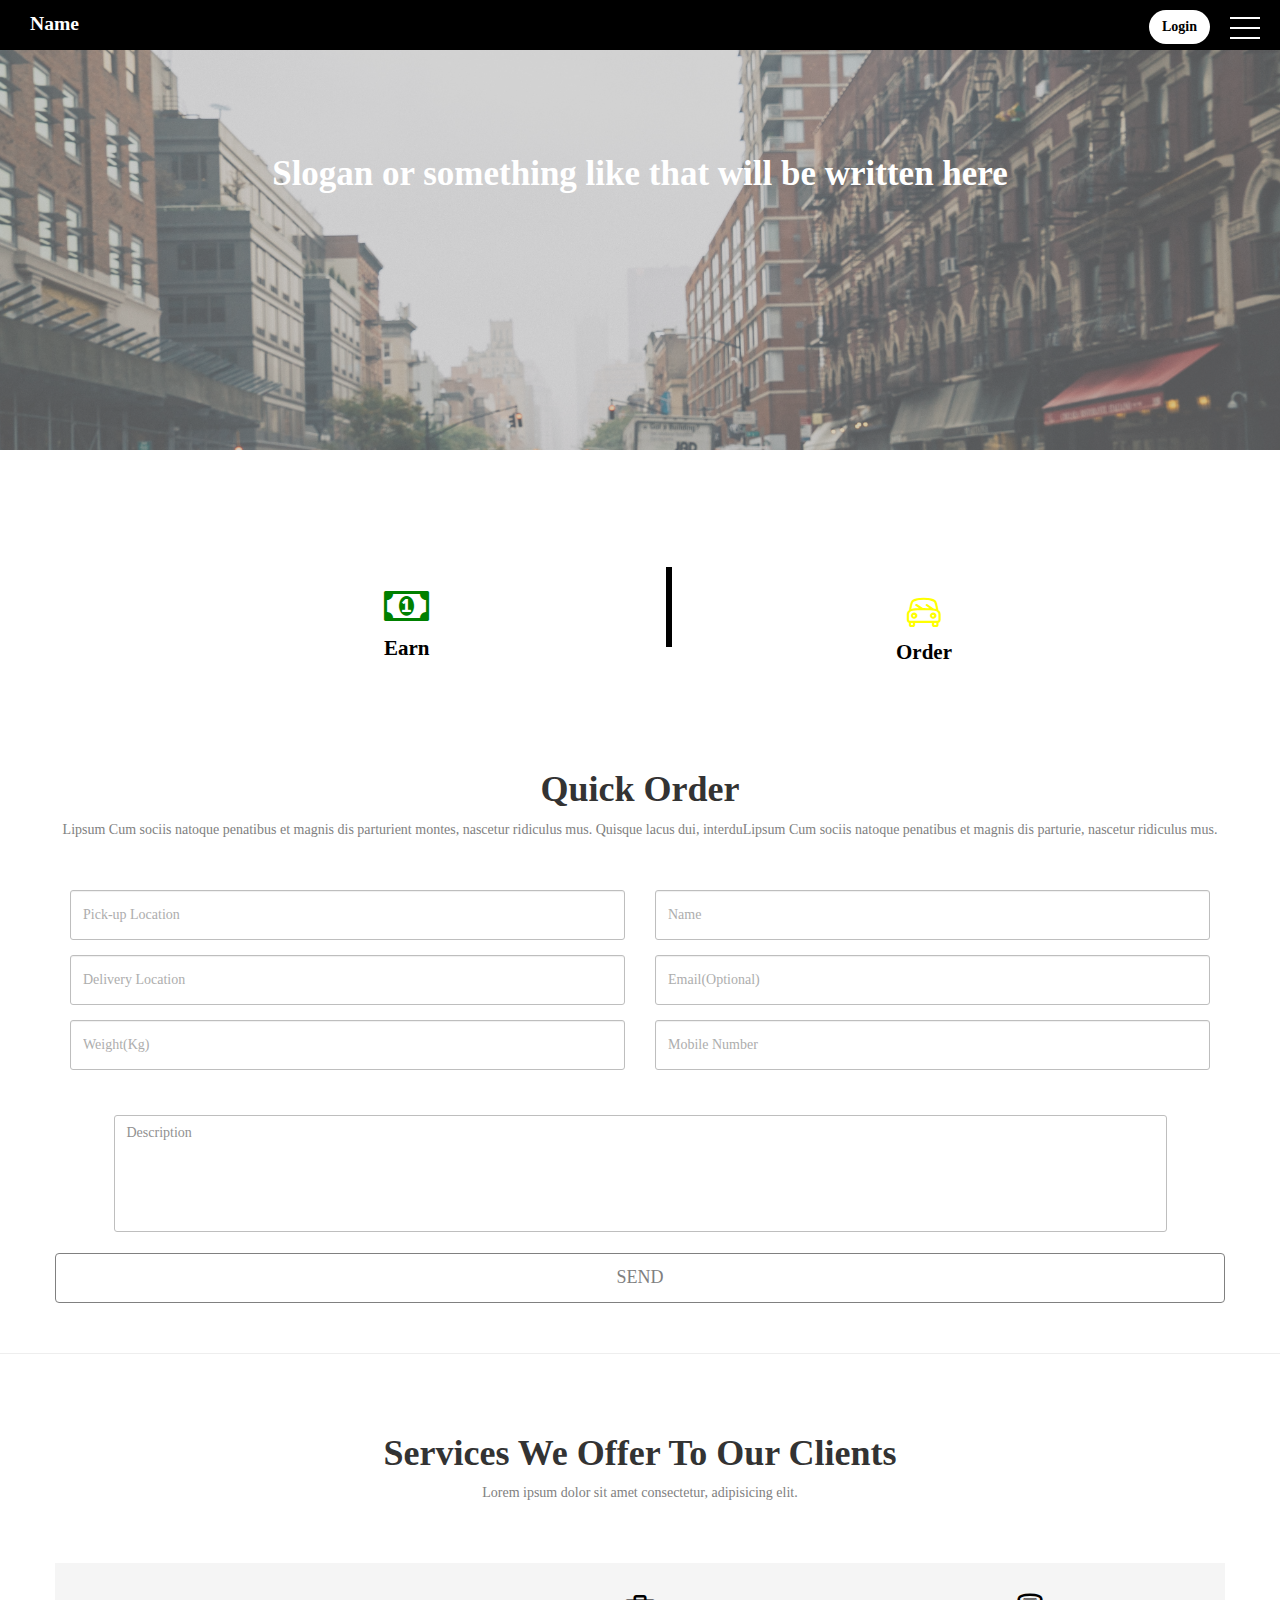
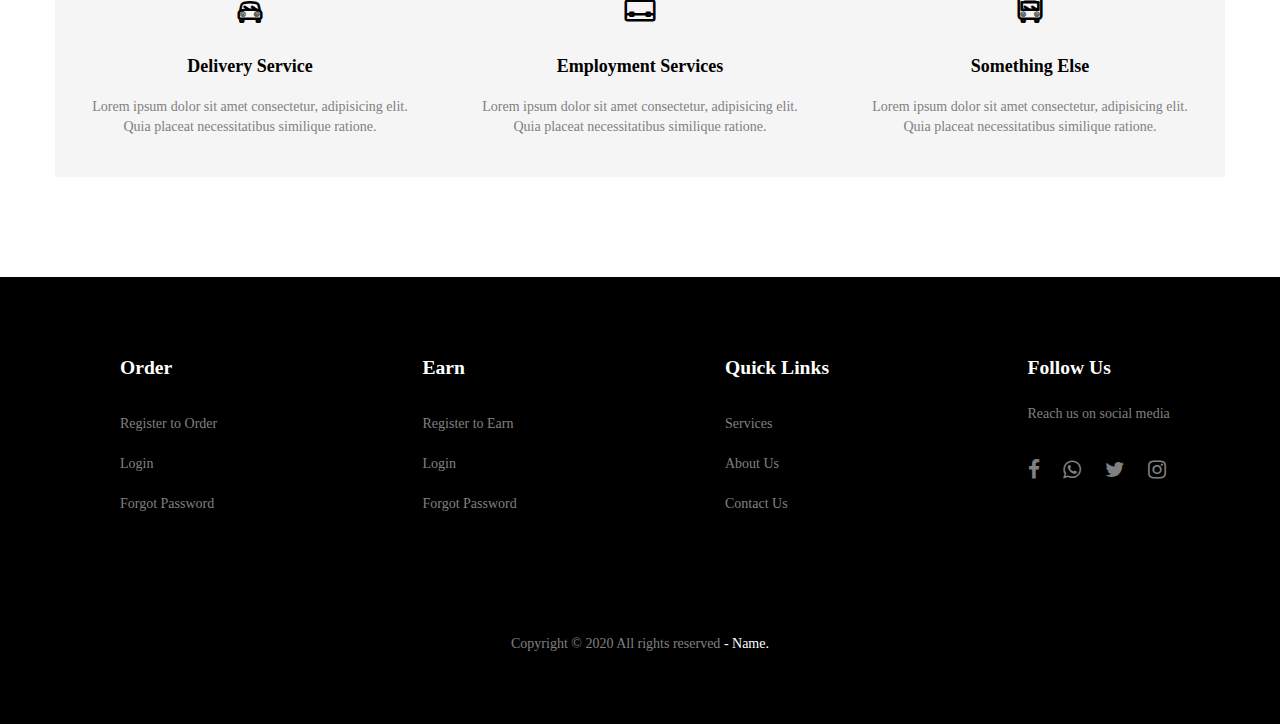
<file: index.html>
<!DOCTYPE html>
<html>
<head>

    <title></title>
        
    <meta charset="utf-8">
    
    <meta name="description" content="">
    
    <meta name="keywords" content="">
    
    <meta name="viewport" content="width=device-width, initial-scale=1">
    
    <!-- favicon -->
    <link rel="icon" type="image/png" href=>
    
    <!--Style CSS -->
    <link rel="stylesheet" type="text/css" href="css/bootstrap.min.css">
    
    <!-- Fontawesome  -->
    <link rel="stylesheet" href="css/font-awesome.min.css">

    <!-- LinearIcons --> 
    <link rel="stylesheet" href="css/linearicons.css">
    
    <!-- Animate CSS -->
    <link rel="stylesheet" type="text/css" href="css/animate.css">
    
    <!-- Style CSS -->
    <link rel="stylesheet" type="text/css" href="style.css">
    
    <!-- BX slider CSS -->
    <link rel="stylesheet" type="text/css" href="css/jquery.bxslider.css">
    
    <!-- responsive css -->
    <link rel="stylesheet" type="text/css" href="css/responsive.css">

</head>
<body>

    <header class="top" id="top">
        <div class="top-overlay">
            <div class=" header-top">
                <label>
                    <a href="#" id="name"><strong>Name</strong></a>
                    <a href="loginselect.html" class="btn mybtn"><strong>Login</strong></a>
                    <input type='checkbox'>
                    <span class='menu'> <span class='hamburger'></span> </span>
                    <ul>
                    <li> <a href='#services'>Services</a> </li>
                    <li> <a href='about.html'>About</a> </li>
                    <li> <a href='contact.html'>Contact</a> </li>
                    <li> <a href='earnreg.html'>Register To Earn</a> </li>
                    <li> <a href='orderreg.html'>Register For Delivery</a> </li>
                    </ul>
                </label>
            </div>
            <div class="body">
                <h3>Slogan or something like that will be written here</h3>
                <div class="eando">
                    <div class="earn">
                        <a href="earnlog.html" class="icon"><i class="fa fa-money" arial-hidden="true"></i></a>
                        <h6><strong>Earn</strong></h6>
                    </div>
                    <div class="vertical"></div>
                    <div class="order">
                        <a href="orderlog.html" class="icon"><i class="lnr lnr-car" arial-hidden="true"></i></a>
                        <h6><strong>Order</strong></h6>
                    </div>
                </div>
            </div>
        </div>
    </header>

    <section class="section-title" id="quick-order-top">
        <h1>Quick Order</h1>
        <p>
            Lipsum Cum sociis natoque penatibus et magnis dis parturient montes, nascetur ridiculus mus.
            Quisque lacus dui, interduLipsum Cum sociis natoque penatibus et magnis dis parturie, nascetur ridiculus mus.
        </p>
        <div class="quick-order-form quick-order wow bounceIn">
            <div class="container">
                <form role="form">
                    <div class="row">
                        <div class="col-md-6">
                            <input type="location" class="form-control" id="pickup-location" placeholder="Pick-up Location">
                            <input type="location" class="form-control" id="delivery-location" placeholder="Delivery Location">
                            <input type="number" class="form-control" id="weight" placeholder="Weight(Kg)">
                        </div> 
                        <div class="col-md-6">
                            <input type="name" class="form-control" id="full-name" placeholder="Name">
                            <input type="email" class="form-control" id="email" placeholder="Email(Optional)">
                            <input type="text" class="form-control" id="mobile-number" placeholder="Mobile Number">
                        </div>
                    </div>
                    <div class="row">
                        <textarea class="description" id="message" rows="25" cols="10" placeholder="Description"></textarea>   
                        <a href="#"><button type="button" class="btn btn-default submit-btn form_submit">SEND</button></button></a>
                    </div>
                </form>
            </div>
        </div>
    </section>

    <hr>

    <section class="our-services" id="services">
        <div class="container">
            <div class="row section-title">
                <h1>Services We Offer To Our Clients</h1>
                <p>Lorem ipsum dolor sit amet consectetur, adipisicing elit.</p>
            </div>

            <div class="row">
                <div class="col-lg-4 a-service">
                    <span class="lnr lnr-car"></span>
                    <a href="order.html"><h4>Delivery Service</h4></a>
                    <p>
                        Lorem ipsum dolor sit amet consectetur, adipisicing elit. Quia placeat necessitatibus similique ratione.
                    </p>
                </div>
                <div class="col-lg-4 a-service">
                    <span class="lnr lnr-briefcase"></span>
                    <a href="earn.html"><h4>Employment Services</h4></a>
                    <p>
                        Lorem ipsum dolor sit amet consectetur, adipisicing elit. Quia placeat necessitatibus similique ratione.
                    </p>
                </div>
                <div class="col-lg-4 a-service">
                    <span class="lnr lnr-bus"></span>
                    <a href="#"><h4>Something Else</h4></a>
                    <p>
                        Lorem ipsum dolor sit amet consectetur, adipisicing elit. Quia placeat necessitatibus similique ratione.
                    </p>
                </div>												
            </div>

        </div>	
    </section>

    <footer>

        <div class="container">

            <div class="contents">
                <div class="a-content">
                    <h5>Order</h5>
                    <ul>
                        <li><a href="orderreg.html">Register to Order</a></li>
                        <li><a href="orderlog.html">Login</a></li>
                        <li><a href="#">Forgot Password</a></li>
                    </ul>
                </div>
                <div class="a-content">
                    <h5>Earn</h5>
                    <ul>
                        <li><a href="earnreg.html">Register to Earn</a></li>
                        <li><a href="earnlog.html">Login</a></li>
                        <li><a href="#">Forgot Password</a></li>
                    </ul>
                </div>
                <div class="a-content">
                    <h5 id="ql">Quick Links</h5>
                    <ul>
                        <li><a href="#services">Services</a></li>
                        <li><a href="about.html">About Us</a></li>
                        <li><a href="contact.html">Contact Us</a></li>
                    </ul>
                </div>
                <div class="a-content">
                    <h5>Follow Us</h5>
                    <p>Reach us on social media</p>
                    <ul class="social-icons">
                        <a href="#"><i class="fa fa-facebook"></i></a>
                        <a href="#"><i class="fa fa-whatsapp"></i></a>
                        <a href="#"><i class="fa fa-twitter"></i></a>
                        <a href="#"><i class="fa fa-instagram"></i></a>
                    </ul>
                </div>
            </div>

            <div id="copyright">
                <p>Copyright &copy; 2020 All rights reserved <a href="#top"> - Name.</a></p>
            </div>
            
        </div>

    </footer>




	 <!-- Bootstrap JavaScript -->
     <script src="js/jquery.js"></script>
     <script src="js/bootstrap.min.js"></script>
        
     <!-- Bx Slider JS -->
     <script src="js/jquery.bxslider.min.js"></script>
        
     <!-- Add JS counter lib -->
     <script src="js/jquery.waypoints.min.js"></script>
     <script src="js/jquery.counterup.min.js"></script>
        
     <!-- Add wow js lib -->
     <script src="js/wow.min.js"></script>
      
     <!-- Custom Js -->
     <script src="js/custom.js"></script>
</body>
</html>
</file>
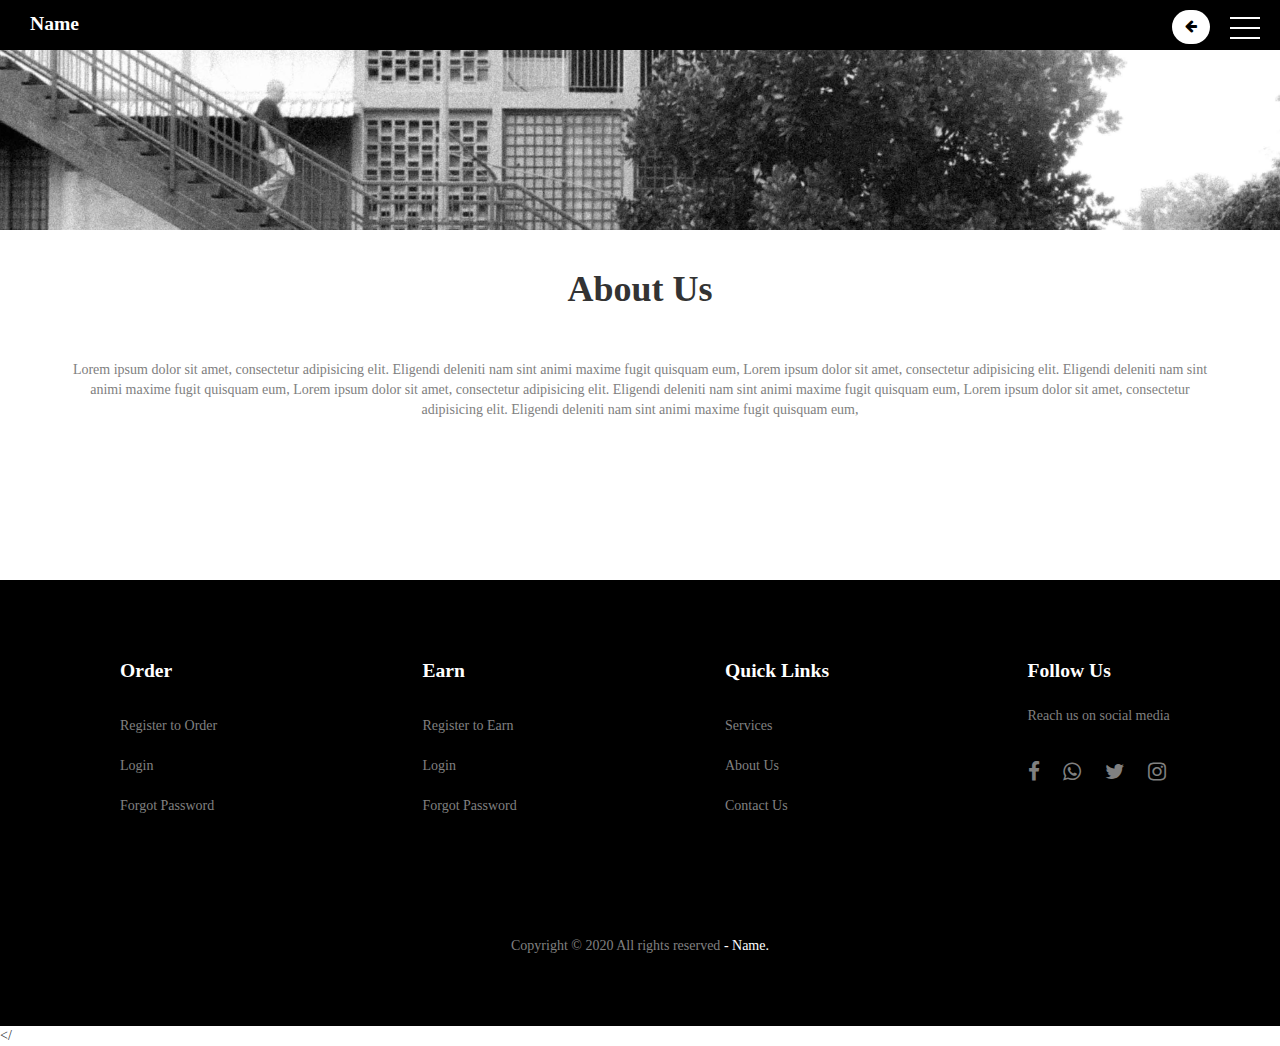
<file: about.html>
<!DOCTYPE html>
<html>
<head>

    <title></title>
        
    <meta charset="utf-8">
    
    <meta name="description" content="">
    
    <meta name="keywords" content="">
    
    <meta name="viewport" content="width=device-width, initial-scale=1">
    
    <!-- favicon -->
    <link rel="icon" type="image/png" href=>
    
    <!--Style CSS -->
    <link rel="stylesheet" type="text/css" href="css/bootstrap.min.css">
    
    <!-- Fontawesome  -->
    <link rel="stylesheet" href="css/font-awesome.min.css">

    <!-- LinearIcons --> 
    <link rel="stylesheet" href="css/linearicons.css">
    
    <!-- Animate CSS -->
    <link rel="stylesheet" type="text/css" href="css/animate.css">
    
    <!-- Style CSS -->
    <link rel="stylesheet" type="text/css" href="style.css">
    
    <!-- BX slider CSS -->
    <link rel="stylesheet" type="text/css" href="css/jquery.bxslider.css">
    
    <!-- responsive css -->
    <link rel="stylesheet" type="text/css" href="css/responsive.css">

</head>
<body>

    
    <div class=" header-top" id="top">
        <label>
            <a href="#" id="name"><strong>Name</strong></a>
            <a href="index.html" class="btn mybtn wow fadeInLeft"><i class="fa fa-arrow-left"></i></a>
            <input type='checkbox'>
            <span class='menu'> <span class='hamburger'></span> </span>
            <ul>
            <li> <a href='index.html'>Home</a> </li>
            <li> <a href='about.html'>About</a> </li>
            <li> <a href='contact.html'>Contact</a> </li>
            <li> <a href='earnreg.html'>Register To Earn</a> </li>
            <li> <a href='orderreg.html'>Register For Delivery</a> </li>
            </ul>
        </label>
    </div>

    <section class="top-layer2">
        <div>
            
        </div>
    </section>

    <section>
        <div class="container">
            <div class="row section-title2">
                <h1>About Us</h1>
                <p>
                    Lorem ipsum dolor sit amet, consectetur adipisicing elit. Eligendi deleniti nam sint animi maxime fugit quisquam eum,
                    Lorem ipsum dolor sit amet, consectetur adipisicing elit. Eligendi deleniti nam sint animi maxime fugit quisquam eum,
                    Lorem ipsum dolor sit amet, consectetur adipisicing elit. Eligendi deleniti nam sint animi maxime fugit quisquam eum,
                    Lorem ipsum dolor sit amet, consectetur adipisicing elit. Eligendi deleniti nam sint animi maxime fugit quisquam eum,
                </p>
            </div>
        </div>
    </section>

    <footer>

        <div class="container">

            <div class="contents">
                <div class="a-content">
                    <h5>Order</h5>
                    <ul>
                        <li><a href="orderreg">Register to Order</a></li>
                        <li><a href="orderlog.html">Login</a></li>
                        <li><a href="#">Forgot Password</a></li>
                    </ul>
                </div>
                <div class="a-content">
                    <h5>Earn</h5>
                    <ul>
                        <li><a href="earnreg">Register to Earn</a></li>
                        <li><a href="earnlog">Login</a></li>
                        <li><a href="#">Forgot Password</a></li>
                    </ul>
                </div>
                <div class="a-content">
                    <h5 id="ql">Quick Links</h5>
                    <ul>
                        <li><a href="index.html">Services</a></li>
                        <li><a href="about.html">About Us</a></li>
                        <li><a href="contact.html">Contact Us</a></li>
                    </ul>
                </div>
                <div class="a-content">
                    <h5>Follow Us</h5>
                    <p>Reach us on social media</p>
                    <ul class="social-icons">
                        <a href="#"><i class="fa fa-facebook"></i></a>
                        <a href="#"><i class="fa fa-whatsapp"></i></a>
                        <a href="#"><i class="fa fa-twitter"></i></a>
                        <a href="#"><i class="fa fa-instagram"></i></a>
                    </ul>
                </div>
            </div>

            <div id="copyright">
                <p>Copyright &copy; 2020 All rights reserved <a href="#top"> - Name.</a></p>
            </div>
            
        </div>

    </footer>

            

	 <!-- Bootstrap JavaScript -->
     <script src="js/jquery.js"></script>
     <script src="js/bootstrap.min.js"></script>
        
     <!-- Bx Slider JS -->
     <script src="js/jquery.bxslider.min.js"></script>
        
     <!-- Add JS counter lib -->
     <script src="js/jquery.waypoints.min.js"></script>
     <script src="js/jquery.counterup.min.js"></script>
        
     <!-- Add wow js lib -->
     <script src="js/wow.min.js"></script>
      
     <!-- Custom Js -->
     <script src="js/custom.js"></script>
</body>
</
</file>
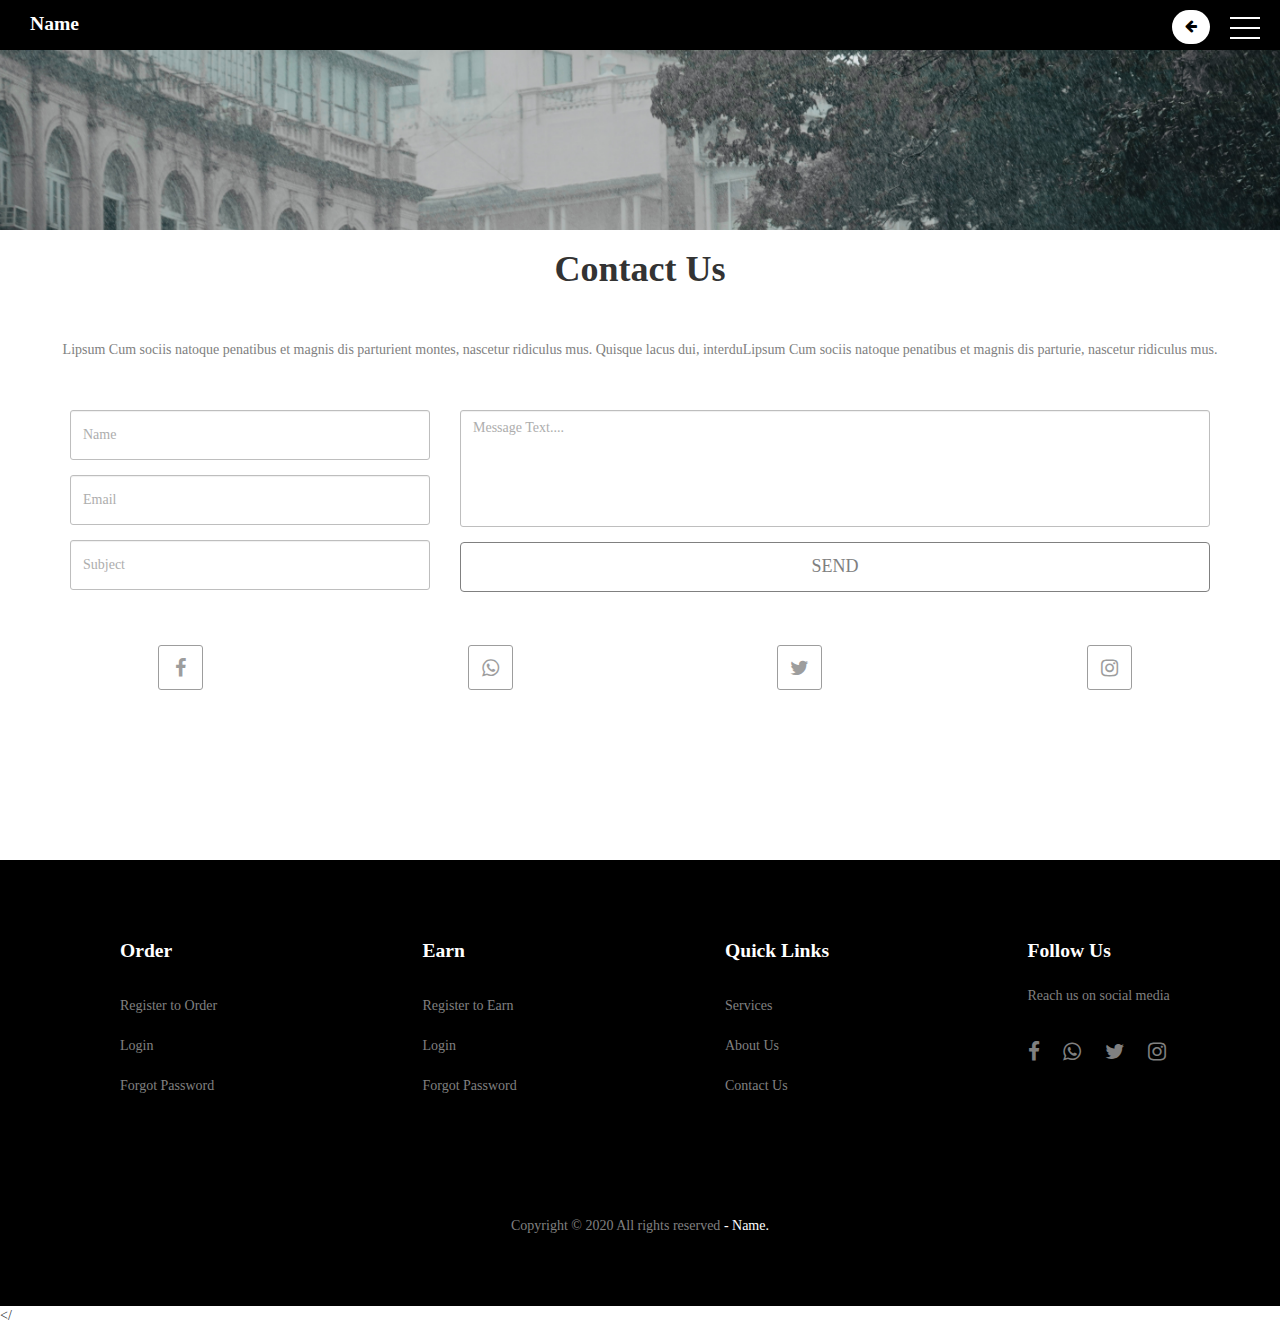
<file: contact.html>
<!DOCTYPE html>
<html>
<head>

    <title></title>
        
    <meta charset="utf-8">
    
    <meta name="description" content="">
    
    <meta name="keywords" content="">
    
    <meta name="viewport" content="width=device-width, initial-scale=1">
    
    <!-- favicon -->
    <link rel="icon" type="image/png" href=>
    
    <!--Style CSS -->
    <link rel="stylesheet" type="text/css" href="css/bootstrap.min.css">
    
    <!-- Fontawesome  -->
    <link rel="stylesheet" href="css/font-awesome.min.css">

    <!-- LinearIcons --> 
    <link rel="stylesheet" href="css/linearicons.css">
    
    <!-- Animate CSS -->
    <link rel="stylesheet" type="text/css" href="css/animate.css">
    
    <!-- Style CSS -->
    <link rel="stylesheet" type="text/css" href="style.css">
    
    <!-- BX slider CSS -->
    <link rel="stylesheet" type="text/css" href="css/jquery.bxslider.css">
    
    <!-- responsive css -->
    <link rel="stylesheet" type="text/css" href="css/responsive.css">

</head>
<body>

    <div class=" header-top" id="top">
        <label>
            <a href="#" id="name"><strong>Name</strong></a>
            <a href="index.html" class="btn mybtn wow fadeInLeft"><i class="fa fa-arrow-left"></i></a>
            <input type='checkbox'>
            <span class='menu'> <span class='hamburger'></span> </span>
            <ul>
            <li> <a href='index.html'>Home</a> </li>
            <li> <a href='about.html'>About</a> </li>
            <li> <a href='contact.html'>Contact</a> </li>
            <li> <a href='earnreg.html'>Register To Earn</a> </li>
            <li> <a href='orderreg.html'>Register For Delivery</a> </li>
            </ul>
        </label>
    </div>

    <section class="top-layer1">
        <div>

        </div>
    </section>

    <div class="section-title2" id="contact">
        <h1>Contact Us</h1>
        <p>
            Lipsum Cum sociis natoque penatibus et magnis dis parturient montes, nascetur ridiculus mus.
            Quisque lacus dui, interduLipsum Cum sociis natoque penatibus et magnis dis parturie, nascetur ridiculus mus.
        </p>
        <div class="contact-us-form contact-us wow bounceIn">
            <div class="container">
                <form role="form">
                    <div class="row">
                        <div class="col-md-4">
                            <input type="text" class="form-control" id="fullname" placeholder="Name">
                            <input type="email" class="form-control" id="email" placeholder="Email">
                            <input type="text" class="form-control" id="subject" placeholder="Subject">
                        </div> 
                        <div class="col-md-8">
                            <textarea class="form-control" id="message" rows="25" cols="10" placeholder="Message Text...."></textarea>   
                            <a href="#"><button type="button" class="btn btn-default submit-btn form_submit">SEND</button></a>
                        </div>
                    </div>
                </form>
            </div>
        </div>

        <div class="container">
            <div class="row">
                <div class="col-md-12 wow bounceInLeft">
                    <div class="contact-icons">
                        <div>
                            <ul>
                                <li><a href="#"><i class="fa fa-facebook"></i></a></li>
                            </ul>
                        </div>
                        <div>
                            <ul>
                                <li><a href="#"><i class="fa fa-whatsapp"></i></a></li>
                            </ul>
                        </div>
                        <div>
                            <ul>
                                <li><a href="#"><i class="fa fa-twitter"></i></a></li>
                            </ul>
                        </div>
                        <div>
                            <ul>
                                <li><a href="#"><i class="fa fa-instagram"></i></a></li>
                            </ul>
                        </div>
                    </div>
                </div>
            </div><!--row-->
        </div><!--Container-->
    </div><!--Contact-->

    <footer>

        <div class="container">

            <div class="contents">
                <div class="a-content">
                    <h5>Order</h5>
                    <ul>
                        <li><a href="orderreg">Register to Order</a></li>
                        <li><a href="orderlog.html">Login</a></li>
                        <li><a href="#">Forgot Password</a></li>
                    </ul>
                </div>
                <div class="a-content">
                    <h5>Earn</h5>
                    <ul>
                        <li><a href="earnreg">Register to Earn</a></li>
                        <li><a href="earnlog">Login</a></li>
                        <li><a href="#">Forgot Password</a></li>
                    </ul>
                </div>
                <div class="a-content">
                    <h5 id="ql">Quick Links</h5>
                    <ul>
                        <li><a href="index.html">Services</a></li>
                        <li><a href="about.html">About Us</a></li>
                        <li><a href="contact.html">Contact Us</a></li>
                    </ul>
                </div>
                <div class="a-content">
                    <h5>Follow Us</h5>
                    <p>Reach us on social media</p>
                    <ul class="social-icons">
                        <a href="#"><i class="fa fa-facebook"></i></a>
                        <a href="#"><i class="fa fa-whatsapp"></i></a>
                        <a href="#"><i class="fa fa-twitter"></i></a>
                        <a href="#"><i class="fa fa-instagram"></i></a>
                    </ul>
                </div>
            </div>

            <div id="copyright">
                <p>Copyright &copy; 2020 All rights reserved <a href="#top"> - Name.</a></p>
            </div>
            
        </div>

    </footer>

            

	 <!-- Bootstrap JavaScript -->
     <script src="js/jquery.js"></script>
     <script src="js/bootstrap.min.js"></script>
        
     <!-- Bx Slider JS -->
     <script src="js/jquery.bxslider.min.js"></script>
        
     <!-- Add JS counter lib -->
     <script src="js/jquery.waypoints.min.js"></script>
     <script src="js/jquery.counterup.min.js"></script>
        
     <!-- Add wow js lib -->
     <script src="js/wow.min.js"></script>
      
     <!-- Custom Js -->
     <script src="js/custom.js"></script>
</body>
</
</file>
<file: css/linearicons.css>
@font-face {
	font-family: 'Linearicons-Free';
	src:url('../fonts/Linearicons-Free.eot?w118d');
	src:url('../fonts/Linearicons-Free.eot?#iefixw118d') format('embedded-opentype'),
		url('../fonts/Linearicons-Free.woff2?w118d') format('woff2'),
		url('../fonts/Linearicons-Free.woff?w118d') format('woff'),
		url('../fonts/Linearicons-Free.ttf?w118d') format('truetype'),
		url('../fonts/Linearicons-Free.svg?w118d#Linearicons-Free') format('svg');
	font-weight: normal;
	font-style: normal;
}

.lnr {
	font-family: 'Linearicons-Free';
	speak: none;
	font-style: normal;
	font-weight: normal;
	font-variant: normal;
	text-transform: none;
	line-height: 1;

	/* Better Font Rendering =========== */
	-webkit-font-smoothing: antialiased;
	-moz-osx-font-smoothing: grayscale;
}

.lnr-home:before {
	content: "\e800";
}
.lnr-apartment:before {
	content: "\e801";
}
.lnr-pencil:before {
	content: "\e802";
}
.lnr-magic-wand:before {
	content: "\e803";
}
.lnr-drop:before {
	content: "\e804";
}
.lnr-lighter:before {
	content: "\e805";
}
.lnr-poop:before {
	content: "\e806";
}
.lnr-sun:before {
	content: "\e807";
}
.lnr-moon:before {
	content: "\e808";
}
.lnr-cloud:before {
	content: "\e809";
}
.lnr-cloud-upload:before {
	content: "\e80a";
}
.lnr-cloud-download:before {
	content: "\e80b";
}
.lnr-cloud-sync:before {
	content: "\e80c";
}
.lnr-cloud-check:before {
	content: "\e80d";
}
.lnr-database:before {
	content: "\e80e";
}
.lnr-lock:before {
	content: "\e80f";
}
.lnr-cog:before {
	content: "\e810";
}
.lnr-trash:before {
	content: "\e811";
}
.lnr-dice:before {
	content: "\e812";
}
.lnr-heart:before {
	content: "\e813";
}
.lnr-star:before {
	content: "\e814";
}
.lnr-star-half:before {
	content: "\e815";
}
.lnr-star-empty:before {
	content: "\e816";
}
.lnr-flag:before {
	content: "\e817";
}
.lnr-envelope:before {
	content: "\e818";
}
.lnr-paperclip:before {
	content: "\e819";
}
.lnr-inbox:before {
	content: "\e81a";
}
.lnr-eye:before {
	content: "\e81b";
}
.lnr-printer:before {
	content: "\e81c";
}
.lnr-file-empty:before {
	content: "\e81d";
}
.lnr-file-add:before {
	content: "\e81e";
}
.lnr-enter:before {
	content: "\e81f";
}
.lnr-exit:before {
	content: "\e820";
}
.lnr-graduation-hat:before {
	content: "\e821";
}
.lnr-license:before {
	content: "\e822";
}
.lnr-music-note:before {
	content: "\e823";
}
.lnr-film-play:before {
	content: "\e824";
}
.lnr-camera-video:before {
	content: "\e825";
}
.lnr-camera:before {
	content: "\e826";
}
.lnr-picture:before {
	content: "\e827";
}
.lnr-book:before {
	content: "\e828";
}
.lnr-bookmark:before {
	content: "\e829";
}
.lnr-user:before {
	content: "\e82a";
}
.lnr-users:before {
	content: "\e82b";
}
.lnr-shirt:before {
	content: "\e82c";
}
.lnr-store:before {
	content: "\e82d";
}
.lnr-cart:before {
	content: "\e82e";
}
.lnr-tag:before {
	content: "\e82f";
}
.lnr-phone-handset:before {
	content: "\e830";
}
.lnr-phone:before {
	content: "\e831";
}
.lnr-pushpin:before {
	content: "\e832";
}
.lnr-map-marker:before {
	content: "\e833";
}
.lnr-map:before {
	content: "\e834";
}
.lnr-location:before {
	content: "\e835";
}
.lnr-calendar-full:before {
	content: "\e836";
}
.lnr-keyboard:before {
	content: "\e837";
}
.lnr-spell-check:before {
	content: "\e838";
}
.lnr-screen:before {
	content: "\e839";
}
.lnr-smartphone:before {
	content: "\e83a";
}
.lnr-tablet:before {
	content: "\e83b";
}
.lnr-laptop:before {
	content: "\e83c";
}
.lnr-laptop-phone:before {
	content: "\e83d";
}
.lnr-power-switch:before {
	content: "\e83e";
}
.lnr-bubble:before {
	content: "\e83f";
}
.lnr-heart-pulse:before {
	content: "\e840";
}
.lnr-construction:before {
	content: "\e841";
}
.lnr-pie-chart:before {
	content: "\e842";
}
.lnr-chart-bars:before {
	content: "\e843";
}
.lnr-gift:before {
	content: "\e844";
}
.lnr-diamond:before {
	content: "\e845";
}
.lnr-linearicons:before {
	content: "\e846";
}
.lnr-dinner:before {
	content: "\e847";
}
.lnr-coffee-cup:before {
	content: "\e848";
}
.lnr-leaf:before {
	content: "\e849";
}
.lnr-paw:before {
	content: "\e84a";
}
.lnr-rocket:before {
	content: "\e84b";
}
.lnr-briefcase:before {
	content: "\e84c";
}
.lnr-bus:before {
	content: "\e84d";
}
.lnr-car:before {
	content: "\e84e";
}
.lnr-train:before {
	content: "\e84f";
}
.lnr-bicycle:before {
	content: "\e850";
}
.lnr-wheelchair:before {
	content: "\e851";
}
.lnr-select:before {
	content: "\e852";
}
.lnr-earth:before {
	content: "\e853";
}
.lnr-smile:before {
	content: "\e854";
}
.lnr-sad:before {
	content: "\e855";
}
.lnr-neutral:before {
	content: "\e856";
}
.lnr-mustache:before {
	content: "\e857";
}
.lnr-alarm:before {
	content: "\e858";
}
.lnr-bullhorn:before {
	content: "\e859";
}
.lnr-volume-high:before {
	content: "\e85a";
}
.lnr-volume-medium:before {
	content: "\e85b";
}
.lnr-volume-low:before {
	content: "\e85c";
}
.lnr-volume:before {
	content: "\e85d";
}
.lnr-mic:before {
	content: "\e85e";
}
.lnr-hourglass:before {
	content: "\e85f";
}
.lnr-undo:before {
	content: "\e860";
}
.lnr-redo:before {
	content: "\e861";
}
.lnr-sync:before {
	content: "\e862";
}
.lnr-history:before {
	content: "\e863";
}
.lnr-clock:before {
	content: "\e864";
}
.lnr-download:before {
	content: "\e865";
}
.lnr-upload:before {
	content: "\e866";
}
.lnr-enter-down:before {
	content: "\e867";
}
.lnr-exit-up:before {
	content: "\e868";
}
.lnr-bug:before {
	content: "\e869";
}
.lnr-code:before {
	content: "\e86a";
}
.lnr-link:before {
	content: "\e86b";
}
.lnr-unlink:before {
	content: "\e86c";
}
.lnr-thumbs-up:before {
	content: "\e86d";
}
.lnr-thumbs-down:before {
	content: "\e86e";
}
.lnr-magnifier:before {
	content: "\e86f";
}
.lnr-cross:before {
	content: "\e870";
}
.lnr-menu:before {
	content: "\e871";
}
.lnr-list:before {
	content: "\e872";
}
.lnr-chevron-up:before {
	content: "\e873";
}
.lnr-chevron-down:before {
	content: "\e874";
}
.lnr-chevron-left:before {
	content: "\e875";
}
.lnr-chevron-right:before {
	content: "\e876";
}
.lnr-arrow-up:before {
	content: "\e877";
}
.lnr-arrow-down:before {
	content: "\e878";
}
.lnr-arrow-left:before {
	content: "\e879";
}
.lnr-arrow-right:before {
	content: "\e87a";
}
.lnr-move:before {
	content: "\e87b";
}
.lnr-warning:before {
	content: "\e87c";
}
.lnr-question-circle:before {
	content: "\e87d";
}
.lnr-menu-circle:before {
	content: "\e87e";
}
.lnr-checkmark-circle:before {
	content: "\e87f";
}
.lnr-cross-circle:before {
	content: "\e880";
}
.lnr-plus-circle:before {
	content: "\e881";
}
.lnr-circle-minus:before {
	content: "\e882";
}
.lnr-arrow-up-circle:before {
	content: "\e883";
}
.lnr-arrow-down-circle:before {
	content: "\e884";
}
.lnr-arrow-left-circle:before {
	content: "\e885";
}
.lnr-arrow-right-circle:before {
	content: "\e886";
}
.lnr-chevron-up-circle:before {
	content: "\e887";
}
.lnr-chevron-down-circle:before {
	content: "\e888";
}
.lnr-chevron-left-circle:before {
	content: "\e889";
}
.lnr-chevron-right-circle:before {
	content: "\e88a";
}
.lnr-crop:before {
	content: "\e88b";
}
.lnr-frame-expand:before {
	content: "\e88c";
}
.lnr-frame-contract:before {
	content: "\e88d";
}
.lnr-layers:before {
	content: "\e88e";
}
.lnr-funnel:before {
	content: "\e88f";
}
.lnr-text-format:before {
	content: "\e890";
}
.lnr-text-format-remove:before {
	content: "\e891";
}
.lnr-text-size:before {
	content: "\e892";
}
.lnr-bold:before {
	content: "\e893";
}
.lnr-italic:before {
	content: "\e894";
}
.lnr-underline:before {
	content: "\e895";
}
.lnr-strikethrough:before {
	content: "\e896";
}
.lnr-highlight:before {
	content: "\e897";
}
.lnr-text-align-left:before {
	content: "\e898";
}
.lnr-text-align-center:before {
	content: "\e899";
}
.lnr-text-align-right:before {
	content: "\e89a";
}
.lnr-text-align-justify:before {
	content: "\e89b";
}
.lnr-line-spacing:before {
	content: "\e89c";
}
.lnr-indent-increase:before {
	content: "\e89d";
}
.lnr-indent-decrease:before {
	content: "\e89e";
}
.lnr-pilcrow:before {
	content: "\e89f";
}
.lnr-direction-ltr:before {
	content: "\e8a0";
}
.lnr-direction-rtl:before {
	content: "\e8a1";
}
.lnr-page-break:before {
	content: "\e8a2";
}
.lnr-sort-alpha-asc:before {
	content: "\e8a3";
}
.lnr-sort-amount-asc:before {
	content: "\e8a4";
}
.lnr-hand:before {
	content: "\e8a5";
}
.lnr-pointer-up:before {
	content: "\e8a6";
}
.lnr-pointer-right:before {
	content: "\e8a7";
}
.lnr-pointer-down:before {
	content: "\e8a8";
}
.lnr-pointer-left:before {
	content: "\e8a9";
}
</file>
<file: style.css>
*, *:before, *:after { box-sizing: border-box; }

html { font-size: 18px; }

body {
  font-family: "Lato", serif;
  overflow-x: scroll;
}

.top{
  background-image: url("images/header-bg3.jpg");
  background-attachment: fixed;
  background-repeat: no-repeat;
  background-size: cover;
  -moz-background-size: cover;
  -o-background-size: cover;
  -webkit-background-size: cover;
  background-position: 50% 50%;
  height: 50vh;
}

.top-overlay{
  background-color: rgba(169, 169, 169, .50);
  height: 50vh;
}

.header-top{
  background-color: #000;
  padding-bottom: 30px;
}

#name, #name:hover{
  position: absolute;
  top: 10px;
  left: 30px;
  font-size: 1.4em;
  text-decoration: none;
  color: white;
}

.mybtn{
	background-color: white;
  color: black;
  box-shadow: 10px white;
  border-radius: 40px;
  position: absolute;
  top: 10px;
  right: 70px;
}

.mybtn:hover{
  background-color: black;
  color: white;
}

label .menu {
  position: absolute;
  right: 0px;
  top: -108px;
  z-index: 100;
  width: 100px;
  height: 100px;
  background: black;
  border-radius: 50% 50% 50% 50%;
  -webkit-transition: .5s ease-in-out;
  transition: .5s ease-in-out;
  box-shadow: 0 0 0 0 #FFF, 0 0 0 0 #FFF;
  cursor: pointer;
}

label .hamburger {
  position: absolute;
  top: 135px;
  left: 50px;
  width: 30px;
  height: 2px;
  background: white;
  display: block;
  -webkit-transform-origin: center;
  transform-origin: center;
  -webkit-transition: .5s ease-in-out;
  transition: .5s ease-in-out;
}

label .hamburger:after, label .hamburger:before {
  -webkit-transition: .5s ease-in-out;
  transition: .5s ease-in-out;
  content: "";
  position: absolute;
  display: block;
  width: 100%;
  height: 100%;
  background: white;
}

label .hamburger:before { top: -10px; }

label .hamburger:after { bottom: -10px; }

label input { display: none; }

label input:checked + .menu {
  box-shadow: 0 0 0 100vw black;
}

label input:checked + .menu .hamburger {
  -webkit-transform: rotate(45deg);
  transform: rotate(45deg);
}

label input:checked + .menu .hamburger:after {
  -webkit-transform: rotate(90deg);
  transform: rotate(90deg);
  bottom: 0;
}

label input:checked + .menu .hamburger:before {
  -webkit-transform: rotate(90deg);
  transform: rotate(90deg);
  top: 0;
}

label input:checked + .menu + ul { opacity: 1; }

label ul {
  z-index: 200;
  position: absolute;
  top: 50%;
  left: 50%;
  -webkit-transform: translate(-50%, -50%);
  transform: translate(-50%, -50%);
  opacity: 0;
  -webkit-transition: .25s 0s ease-in-out;
  transition: .25s 0s ease-in-out;
}

label a {
  margin-bottom: 1em;
  display: block;
  color: grey;
  text-decoration: none;
}

label a:hover{
  color: white;
}

.section-title{
  text-align: center;
  display: block;
  margin-left: auto;
  margin-right: auto;
  margin-bottom: 50px;
  margin-top: 40px;
}

.section-title p{
    color: grey;
}

.section-title h1{
  font-weight: bolder;
}

.body h3{
  position: absolute;
  top: 15%;
  right: 15%;
  left: 15%;
  text-align: center;
  color: white;
  font-size: 2.5em;
  font-weight: bolder;
}

.eando h6{
  font-size: 1.5em;
  color: black;
}

.earn{
  position: absolute;
  top: 65%;
  left: 30%;
  text-align: center;
}

.earn .icon i{
  font-size: 3em;
  color: green;
}

.order{
  position: absolute;
  top: 65%;
  left: 70%;
  text-align: center;
}

.order .icon i{
  font-size: 3em;
  color: yellow;
}

.vertical{
  border-left: 6px solid black;
  height: 80px;
  position: absolute;
  top: 63%;
  left: 52%;
}

#quick-order-top{
  margin-top: 25%;
}

@media (max-width: 991px) {
  #quick-order-top {
    margin-top: 50%;
  }
}

.quick-order{
  padding-top: 40px;
  }

  .quick-order a{
    color: grey;
  }

  .quick-order-form .form-control{
    display: block;
    width: 100%;
    height: 50px;
    padding: 6px 12px;
    font-size: 14px;
    line-height: 21px;
    color: #555;
    background-color: transparent;
    border: 1px solid #aeaeae;
    border-radius: 3px;
    margin-bottom: 15px;
    opacity: .8;
    outline: 0px !important;
    transition: all 1s;
    -moz-transition: all 1s;
    -o-transition: all 1s;
    -webkit-transition: all 1s;  
  }

  .quick-order h6{
    font-weight: bold;
    font-size: 1.1em;
  }
  
  .description{
    margin-top: 30px;  
    resize: none;
    width: 90%;
    height: 117px;
    padding: 6px 12px;
    font-size: 14px;
    line-height: 21px;
    color: #555;
    background-color: transparent;
    border: 1px solid #aeaeae;
    border-radius: 3px;
    margin-bottom: 15px;
    opacity: .8;
    outline: 0px !important;
    transition: all 1s;
    -moz-transition: all 1s;
    -o-transition: all 1s;
    -webkit-transition: all 1s;
  }
  
  .submit-btn,
  .submit-btn:active,
  .submit-btn:focus,
  .submit-btn:visited {
    background-color: transparent;
    border: 1px solid black;
    border-radius: 4px;
    width: 70%;
    height: 50px;
    text-transform: uppercase;
    font-size: 18px;
    color: black;
    outline: 0px !important;
    transition: all 1s;
    -moz-transition: all 1s;
    -o-transition: all 1s;
    -webkit-transition: all 1s;
  }
  
  .submit-btn:hover {
    background: black;
    color: #fff;
    border-color: black;
  }
  

.a-service, a, a:focus, a:hover{
  text-decoration: none;
  outline: 0;
}


.our-services .a-service{
  background-color: whitesmoke;
  text-align: center;
  padding: 30px;
  -webkit-transition: all 0.3s ease 0s;
  -moz-transition: all 0.3s ease 0s;
  -o-transition: all 0.3s ease 0s;
  transition: all 0.3s ease 0s;
}

.our-services .a-service .lnr{
  color: black;
  font-size: 30px;
  font-weight: 900;
  -webkit-transition: all 0.3s ease 0s;
  -moz-transition: all 0.3s ease 0s;
  -o-transition: all 0.3s ease 0s;
  transition: all 0.3s ease 0s;
}

.our-services .a-service h4 {
  margin-top: 30px;
  margin-bottom: 20px;
  -webkit-transition: all 0.3s ease 0s;
  -moz-transition: all 0.3s ease 0s;
  -o-transition: all 0.3s ease 0s;
  transition: all 0.3s ease 0s;
}

.our-services .a-service:hover {
  background-color: black;
  pointer: cursor;
}

.our-services .a-service:hover h4,
.our-services .a-service:hover .lnr {
  color: greenyellow;
}

.a-service p{
    color: grey;
}

.a-service h4{
    color: black;
    font-weight: bolder;
}

@media (max-width: 991px) {
  .our-services .a-service {
    margin-bottom: 30px;
  }
}

footer{
  background-color: black;
  color: white;
  margin-top: 100px;
}

.contents{
	display: grid;
	grid-template-columns: 1fr 1fr 1fr 1fr;
	grid-gap: 5em;
  margin-top: 70px;
  margin-bottom: 100px;
}

.contents p{
  color: grey;
  padding-top: 15px;
  margin-left: 50px;
}

@media only screen and (max-width: 600px){
	
	.contents{
		grid-template-columns: 1fr;
	}

}

.contents h5{
  font-size: 1.4em;
  font-weight: bold;
  margin-left: 50px;
}

.contents ul{
  position: relative;
  padding-top: 15px;
}

.contents ul li{
  list-style: none;
  display: block;
  padding: 10px;
}

.contents li a{
  text-decoration: none;
  color: grey;
}

.contents li a:hover{
  color: white;
}

.social-icons a i{
  font-size: 1.5em;
  color: grey;
  padding: 10px;
}

.social-icons a i:hover{
  color: white;
}

#copyright{
  text-align: center;
  color: grey;
  padding-bottom: 60px;
}

#copyright p a{
  color: white;
}

#copyright p a:hover{
  color: grey;
}

.select{
  text-align: center;
  font-size: 4em;
  font-weight: bold;
  padding: 40px;
}

.select a{
  color: grey;
}

.select a:hover{
  color: black;
}

.question{
  font-weight: bold;
  font-size: 1.3em;
  text-align: center;
  margin-bottom: 40px;
  margin-top: 20px;
}

.question a{
  color: grey;
}

.question a:hover{
  color: black;
}

.message{
  text-align: center;
}

.message h5{
  font-weight: bold;
  padding-top: 40px;
  color: grey;
  font-size: 1.2em;
}

.login-detail{
  text-align: left; 
}

.login-btn,
.login-btn:active,
.login-btn:focus,
.login-btn:visited {
    background-color: transparent;
    border: 1px solid grey;
    border-radius: 4px;
    width: 40%;
    height: 50px;
    text-transform: uppercase;
    font-size: 18px;
    color: black;
    outline: 0px !important;
    transition: all 1s;
    -moz-transition: all 1s;
    -o-transition: all 1s;
    -webkit-transition: all 1s;
  }
  
  .login-btn:hover {
    background: black;
    color: #fff;
    border-color: black;
  }

  .section-title2{
    text-align: center;
    display: block;
    margin-left: auto;
    margin-right: auto;
    margin-bottom: 50px;
    margin-top: 20px;
  }
  
  .section-title2 p{
      color: grey;
  }
  
  .section-title2 h1{
    font-weight: bolder;
    margin-bottom: 50px;
  }

  .contact-us{
    padding-top: 40px;
    }
    
    .contact-us-form .form-control {
      display: block;
      width: 100%;
      height: 50px;
      padding: 6px 12px;
      font-size: 14px;
      line-height: 21px;
      color: #555;
      background-color: transparent;
      border: 1px solid #aeaeae;
      border-radius: 3px;
      margin-bottom: 15px;
      opacity: .8;
      outline: 0px !important;
      transition: all 1s;
      -moz-transition: all 1s;
      -o-transition: all 1s;
      -webkit-transition: all 1s;
      
    }
    
    #message {
      height: 117px;
      resize: none;
    }
    
    .submit-btn,
    .submit-btn:active,
    .submit-btn:focus,
    .submit-btn:visited {
      
      background-color: transparent;
      border: 1px solid grey;
      border-radius: 4px;
      width: 100%;
      height: 50px;
      text-transform: uppercase;
      font-size: 18px;
      color: grey;
      outline: 0px !important;
      transition: all 1s;
      -moz-transition: all 1s;
      -o-transition: all 1s;
      -webkit-transition: all 1s;
    }
    
    .submit-btn:hover {
      background: black;
      color: #fff;
      border-color: black;
    }

    .contact-icons {
      padding-top: 50px;
      padding-bottom: 70px;
      item-align: center;
      display: grid;
      grid-template-columns: 1fr 1fr 1fr 1fr;
      grid-gap: 7em;
      padding-top: 40px;
      text-align: center; 
    }
    
    .contact-icons ul {
      margin:0;
      padding: 0;
      text-align: center; 
    }
    
    .contact-icons ul li { 
      list-style: none;
      display: inline;
      padding-left: 10px;
    }
    
    .contact-icons ul li a {
      text-decoration: none;
      display: inline-block;
      text-align: center;
      border: 1px solid #9d9d9d;
      border-radius: 3px;
      width: 45px;
      height: 45px;
      line-height: 49px;
      color: #9d9d9d;
       transition: all 1s;
      -moz-transition: all 1s;
      -o-transition: all 1s;
      -webkit-transition: all 1s;
      
    }
    
    .contact-icons ul li a:hover { 
      background-color: black;
      border: 1px solid black;
      color: #fff;
    }
    
    .contact-icons ul li a i {
      font-size: 20px;
    }

    .top-layer1{
      background-image: url("images/header-bg2.jpg");
      background-attachment: fixed;
      background-repeat: no-repeat;
      background-size: cover;
      -moz-background-size: cover;
      -o-background-size: cover;
      -webkit-background-size: cover;
      background-position: 80% 70%;
      height: 20vh;
    }

    .top-layer2{
      background-image: url("images/header-bg.jpg");
      background-attachment: fixed;
      background-repeat: no-repeat;
      background-size: cover;
      -moz-background-size: cover;
      -o-background-size: cover;
      -webkit-background-size: cover;
      background-position: 50% 50%;
      height: 20vh;
    }
</file>
<file: css/responsive.css>
/* Small Devices */
@media only screen and (max-width: 767px) {
    
    .navbar-default {
        
        background-color: #fff !important;
        border-color: #e6e6e6;
    }
    .about-iphone img {
        width: 100%;
    }
    .purchase-now .col-md-3 {
        
        text-align: center;
        padding-top: 50px;
    }
}

/* Small Devices And Tablets */
@media only screen and (max-width: 768px) {
    
    .header-iphone {
        display: none;
    }
    .header-text, .header-btns {
        text-align: center;
    }
}

/* Medius Devices , Desktop */
@media only screen and (min-width: 992px) {
    
    
}

/* Large Devices, Wide Screen */
@media only screen and (min-width: 1200px) {
    
    
}
</file>
